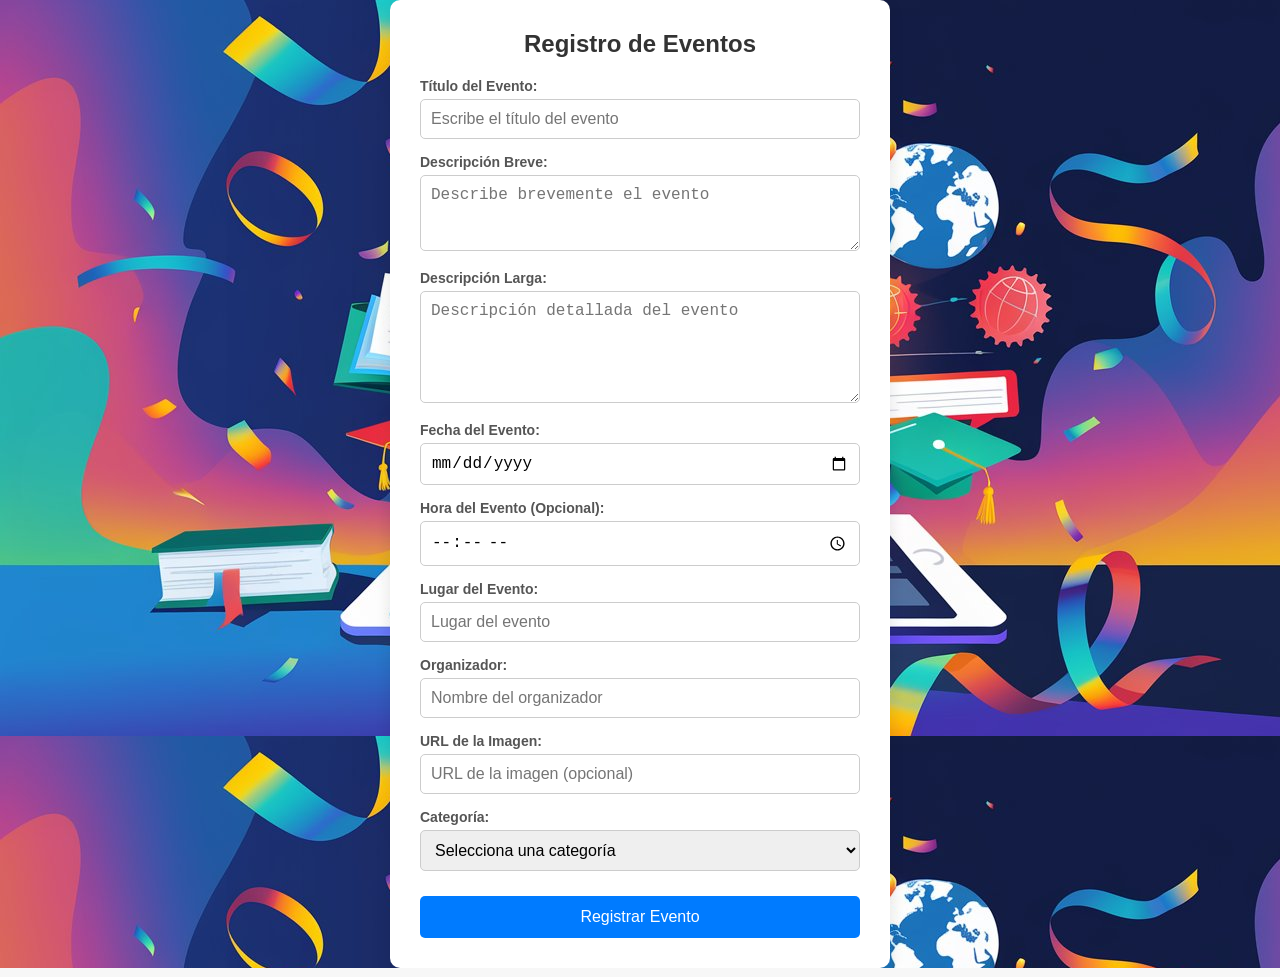
<file: prueba/index.html>
<!DOCTYPE html>
<html lang="es">
<head>
    <meta charset="UTF-8">
    <meta name="viewport" content="width=device-width, initial-scale=1.0">
    <link rel="stylesheet" href="Prueba.css">
    <title>Registro Completo de Evento</title>
</head>
<body>
    <div class="form-container">
        <h2>Registro de Eventos</h2>
        <form method="POST" action="registrar_evento.php">
            <div class="form-group">
                <label for="titulo">Título del Evento:</label>
                <input type="text" id="titulo" name="titulo" placeholder="Escribe el título del evento" required>
            </div>
            
            <div class="form-group">
                <label for="descripcion">Descripción Breve:</label>
                <textarea id="descripcion" name="descripcion" rows="3" placeholder="Describe brevemente el evento" required></textarea>
            </div>
            
            <div class="form-group">
                <label for="descripcion_larga">Descripción Larga:</label>
                <textarea id="descripcion_larga" name="descripcion_larga" rows="5" placeholder="Descripción detallada del evento"></textarea>
            </div>
            
            <div class="form-group">
                <label for="fecha">Fecha del Evento:</label>
                <input type="date" id="fecha" name="fecha" required>
            </div>
            
            <div class="form-group">
                <label for="hora">Hora del Evento (Opcional):</label>
                <input type="time" id="hora" name="hora">
            </div>
            
            <div class="form-group">
                <label for="lugar">Lugar del Evento:</label>
                <input type="text" id="lugar" name="lugar" placeholder="Lugar del evento" required>
            </div>
            
            <div class="form-group">
                <label for="organizador">Organizador:</label>
                <input type="text" id="organizador" name="organizador" placeholder="Nombre del organizador" required>
            </div>
            
            <div class="form-group">
                <label for="imagen">URL de la Imagen:</label>
                <input type="url" id="imagen" name="imagen" placeholder="URL de la imagen (opcional)">
            </div>

            <div class="form-group">
                <label for="categoria">Categoría:</label>
                <select id="categoria" name="categoria" required>
                    <option value="" disabled selected>Selecciona una categoría</option>
                    <option value="Informatica">Informática</option>
                    <option value="Enfermeria">Enfermería</option>
                    <option value="Contabilidad">Contabilidad</option>
                </select>
            </div>

            <button type="submit">Registrar Evento</button>
        </form>
    </div>
</body>
</html>
</file>
<file: prueba/Prueba.css>
* {
    box-sizing: border-box;
    margin: 0;
    padding: 0;
}

body {
    background-image: url('ph3.jpeg');
    font-family: 'Segoe UI', Tahoma, Geneva, Verdana, sans-serif;
    background-color: #f7f7f7;
    display: flex;
    justify-content: center;
    align-items: center;
    min-height: 100vh;
}

.form-container {
    background-color: #ffffff;
    padding: 30px;
    border-radius: 10px;
    box-shadow: 0px 5px 15px rgba(0, 0, 0, 0.1);
    width: 100%;
    max-width: 500px;
}

h2 {
    text-align: center;
    color: #333333;
    margin-bottom: 20px;
    font-size: 24px;
}

.form-group {
    margin-bottom: 15px;
}

label {
    font-size: 14px;
    font-weight: bold;
    color: #555555;
    margin-bottom: 5px;
    display: block;
}

input, textarea, select {
    width: 100%;
    padding: 10px;
    border: 1px solid #cccccc;
    border-radius: 5px;
    font-size: 16px;
    outline: none;
    transition: all 0.3s ease;
}

input:focus, textarea:focus, select:focus {
    border-color: #007bff;
    box-shadow: 0 0 5px rgba(0, 123, 255, 0.2);
}

textarea {
    resize: vertical;
}

button {
    width: 100%;
    background-color: #007bff;
    color: white;
    padding: 12px;
    border: none;
    border-radius: 5px;
    font-size: 16px;
    cursor: pointer;
    margin-top: 10px;
    transition: background-color 0.3s ease;
}

button:hover {
    background-color: #0056b3;
}

.form-group-half {
    display: inline-block;
    width: 48%;
}

.form-group-half:first-child {
    margin-right: 4%;
}

@media (max-width: 600px) {
    .form-group-half {
        display: block;
        width: 100%;
        margin-right: 0;
    }

    button {
        padding: 10px;
    }
}
</file>
